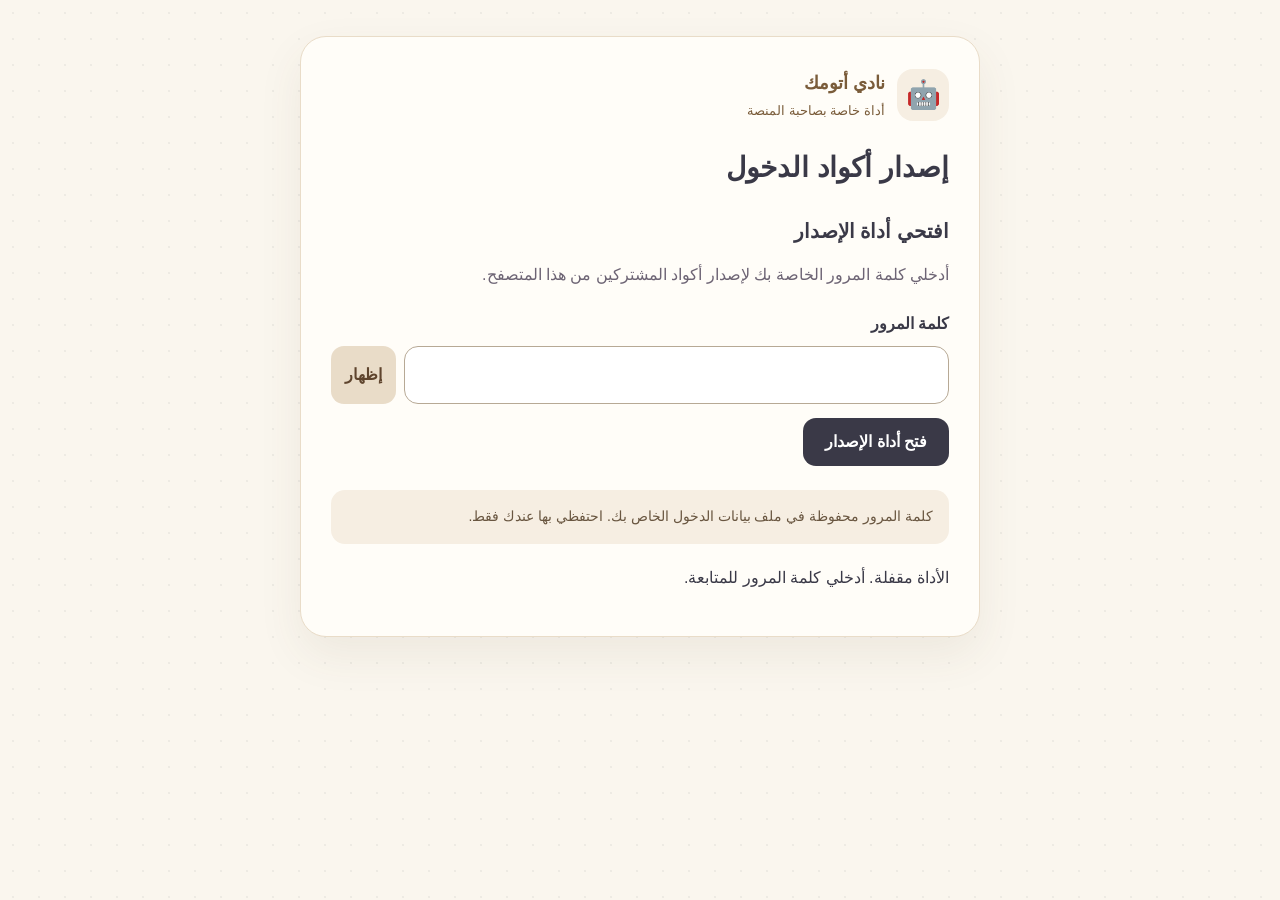
<file: owner.html>
<!doctype html>
<html lang="ar" dir="rtl">
<head>
  <meta charset="utf-8">
  <meta name="viewport" content="width=device-width,initial-scale=1">
  <meta name="robots" content="noindex,nofollow,noarchive">
  <meta name="referrer" content="no-referrer">
  <meta http-equiv="Content-Security-Policy" content="default-src 'none'; script-src 'self'; style-src 'self'; connect-src 'none'; base-uri 'none'; form-action 'none'; object-src 'none'">
  <title>إصدار أكواد الدخول — نادي أتومك</title>
  <link rel="stylesheet" href="owner.css?v=20261012-1">
</head>
<body>
<main>
  <div class="brand"><span aria-hidden="true">🤖</span><div>نادي أتومك<small>أداة خاصة بصاحبة المنصة</small></div></div>
  <h1>إصدار أكواد الدخول</h1>
  <section id="ownerLogin" aria-labelledby="loginTitle">
    <h2 id="loginTitle">افتحي أداة الإصدار</h2>
    <p class="help">أدخلي كلمة المرور الخاصة بك لإصدار أكواد المشتركين من هذا المتصفح.</p>
    <form id="unlockForm">
      <label for="ownerPassword">كلمة المرور</label>
      <div class="password-row">
        <input id="ownerPassword" type="password" name="password" dir="ltr" autocomplete="current-password" spellcheck="false" maxlength="256" required aria-describedby="status">
        <button id="togglePassword" class="secondary" type="button" aria-label="إظهار كلمة المرور" aria-pressed="false">إظهار</button>
      </div>
      <div class="actions"><button id="unlockButton" type="submit">فتح أداة الإصدار</button></div>
    </form>
    <p class="note">كلمة المرور محفوظة في ملف بيانات الدخول الخاص بك. احتفظي بها عندك فقط.</p>
  </section>
  <section id="ownerWorkspace" hidden aria-labelledby="issueTitle">
    <div class="workspace-head"><h2 id="issueTitle">إنشاء كود للمشترك</h2><button id="lockOwner" class="secondary" type="button">قفل الأداة</button></div>
    <p class="help">الصقي رقم الطلب الذي وصلك على واتساب، ثم أنشئي الكود وأرسليه لصاحب الطلب.</p>
    <form id="issueForm">
      <label for="requestInput">رقم طلب المشترك</label>
      <textarea id="requestInput" dir="ltr" spellcheck="false" autocomplete="off" autocapitalize="characters" maxlength="100" rows="2" placeholder="A3-XXXXXXXX-XXXXXXXX-XXXXXXXX-XXXXXXXX" required></textarea>
      <div class="actions"><button id="issueButton" type="submit">إنشاء كود التفعيل</button></div>
    </form>
    <section id="result" hidden>
      <label for="codeOutput">كود التفعيل</label>
      <textarea id="codeOutput" dir="ltr" readonly spellcheck="false" rows="4"></textarea>
      <div class="actions"><button id="copyCode" type="button">نسخ الكود</button></div>
      <p class="help">أرسلي الكود كاملًا. يعمل لرقم الطلب المحدد فقط.</p>
    </section>
    <p class="note">تُقفل الأداة عند تحديث الصفحة أو بعد ١٠ دقائق بدون استخدام. اضغطي «قفل الأداة» عند الانتهاء.</p>
  </section>
  <p id="status" role="status" aria-live="polite">جارٍ تجهيز أداة الإصدار…</p>
  <noscript><p>فعّلي JavaScript في المتصفح ثم حدّثي الصفحة.</p></noscript>
</main>
<script src="activation-core.js?v=20261012-1"></script>
<script src="activation-public-key.js?v=20261012-1"></script>
<script src="issuer-crypto.js?v=20261012-1"></script>
<script src="issuer-vault.js?v=20261012-1"></script>
<script src="owner.js?v=20261012-1"></script>
</body>
</html>
</file>
<file: owner.css>
*{box-sizing:border-box}
body{margin:0;padding:36px 16px;background:#faf6ee;color:#3a3947;font:18px/1.8 Tahoma,Arial,sans-serif;background-image:radial-gradient(#3a394710 1px,transparent 1px);background-size:26px 26px}
main{max-width:680px;margin:auto;background:#fffdf8;border:1px solid #e9dcc8;border-radius:26px;padding:30px;box-shadow:0 18px 45px #5c4a3214}
.brand{display:flex;gap:12px;align-items:center;color:#7a5c3a;font-weight:bold;margin-bottom:24px}
.brand>span{display:grid;place-items:center;flex-shrink:0;background:#f6eee2;border-radius:16px;width:52px;height:52px;font-size:28px}
.brand small{display:block;font-size:13px;font-weight:normal}
h1{font-size:28px;margin:8px 0 24px;line-height:1.5}
h2{font-size:20px;margin:8px 0 12px}
p{margin:12px 0}
label{display:block;font-size:16px;font-weight:bold;margin:20px 0 8px}
textarea,input{display:block;width:100%;min-height:52px;padding:14px;border:1px solid #b7a995;border-radius:14px;font:16px/1.7 Consolas,monospace;background:#fff;color:#34323e;direction:ltr;text-align:left;overflow-wrap:anywhere}
textarea{resize:vertical}
textarea[readonly]{background:#f6eee2}
.password-row{display:flex;gap:8px;align-items:stretch}
.password-row input{min-width:0;flex:1}
.password-row button{flex-shrink:0;padding-inline:14px}
button{min-height:48px;border:0;border-radius:13px;padding:10px 22px;background:#3a3947;color:#fff;font:inherit;font-size:16px;font-weight:bold;cursor:pointer}
button:disabled{opacity:.5;cursor:wait}
button:focus-visible,textarea:focus-visible,input:focus-visible{outline:3px solid #9a5a30;outline-offset:3px}
.actions{display:flex;flex-wrap:wrap;gap:12px;margin:14px 0}
.secondary{background:#e9dcc8;color:#5f452e}
.help{font-size:16px;color:#6d6474}
.note{padding:14px 16px;border-radius:14px;background:#f6eee2;font-size:14px;color:#695640;margin-top:24px}
.workspace-head{display:flex;align-items:center;justify-content:space-between;gap:12px}
#status{font-size:16px;min-height:30px;margin-top:20px}
#status[data-error="true"]{color:#9c382b}
[hidden]{display:none!important}
@media(max-width:480px){body{padding:20px 16px}main{padding:22px}h1{font-size:24px}.actions button{width:100%}.workspace-head{align-items:flex-start}.workspace-head button{padding-inline:12px}}
@media print{body{display:none!important}}
</file>
